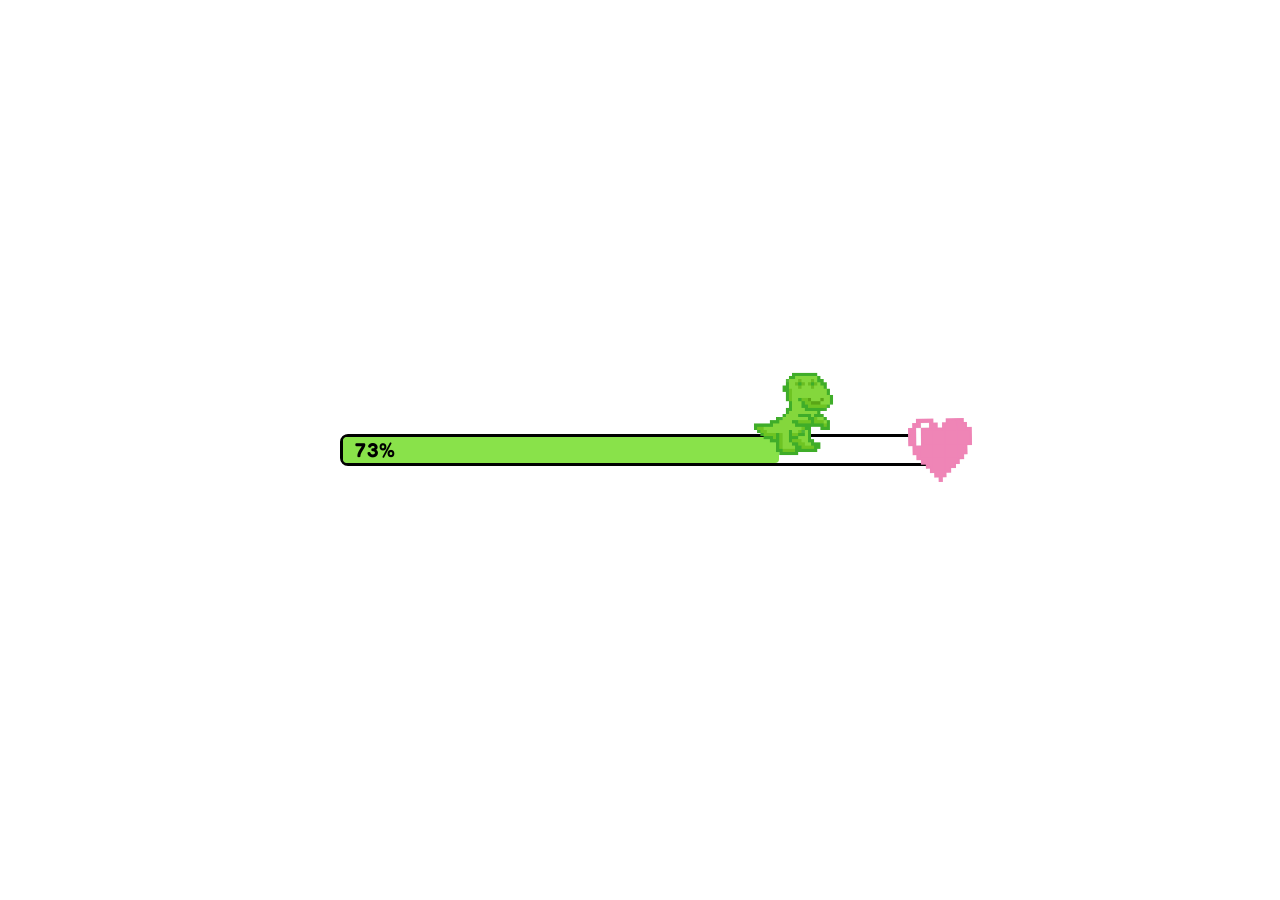
<file: index.html>
<!doctype html>
<html lang="en">
  <head>
    <meta charset="UTF-8" />
    <meta name="viewport" content="width=device-width, initial-scale=1.0" />
    <title>Kat Nguyen</title>

    <link rel="preconnect" href="https://fonts.googleapis.com" />
    <link rel="preconnect" href="https://fonts.gstatic.com" crossorigin />
    <link
      href="https://fonts.googleapis.com/css2?family=Fredoka:wght@600&family=Roboto:ital,wght@0,300;0,900;1,900&display=swap"
      rel="stylesheet"
    />

    <link rel="stylesheet" href="css/home.css" />
    <link rel="stylesheet" href="css/loading.css" />
  </head>
  <body>
    <!--  NAV MENU  -->
    <nav class="nav-menu" aria-label="Main navigation">
      <a class="nav-btn" href="about.html">about me</a>
      <a class="nav-btn" href="side.html">side hustles</a>
      <a class="nav-btn" href="gallery/index.html">field notes</a>
      <a class="nav-btn" href="map.html">wanderings</a>
    </nav>

    <div class="text-bottom-left">
      A DIGITIZED COLLECTION OF FRAGMENTS AND FORMATTED MEMORIES.
    </div>

    <div class="text-bottom-right">
      <div class="welcome-text">welcome to my</div>
      <div class="nerverse-text">nerverse 🧠</div>
    </div>

    <video
      class="main-photo"
      id="main-photo"
      autoplay
      loop
      muted
      playsinline
      aria-label="Photo"
    >
      <source src="assets/main.webm" type="video/webm" />
      <source src="assets/main.mp4" type="video/mp4" />
    </video>

    <img src="assets/shells.webp" alt="Shells" class="asset" id="shells" />
    <img src="assets/doggy.webp" alt="Dogs" class="asset" id="dogs" />
    <img src="assets/rock.webp" alt="Rock" class="asset" id="rock" />
    <img src="assets/fragile.webp" alt="Fragile" class="asset" id="fragile" />
    <img src="assets/food1.webp" alt="Food 1" class="asset" id="food1" />
    <img src="assets/apple.webp" alt="Apple" class="asset" id="apple" />
    <img src="assets/food2.webp" alt="Food 2" class="asset" id="food2" />

    <div class="sticky-note" id="sticky-note">
      <div class="sticky-label">CURRENTLY:</div>
      <div class="sticky-text">planning the next escape</div>
    </div>

    <script src="js/loader.js"></script>
    <script src="js/transitions.js"></script>
    <script src="js/home.js"></script>
  </body>
</html>
</file>
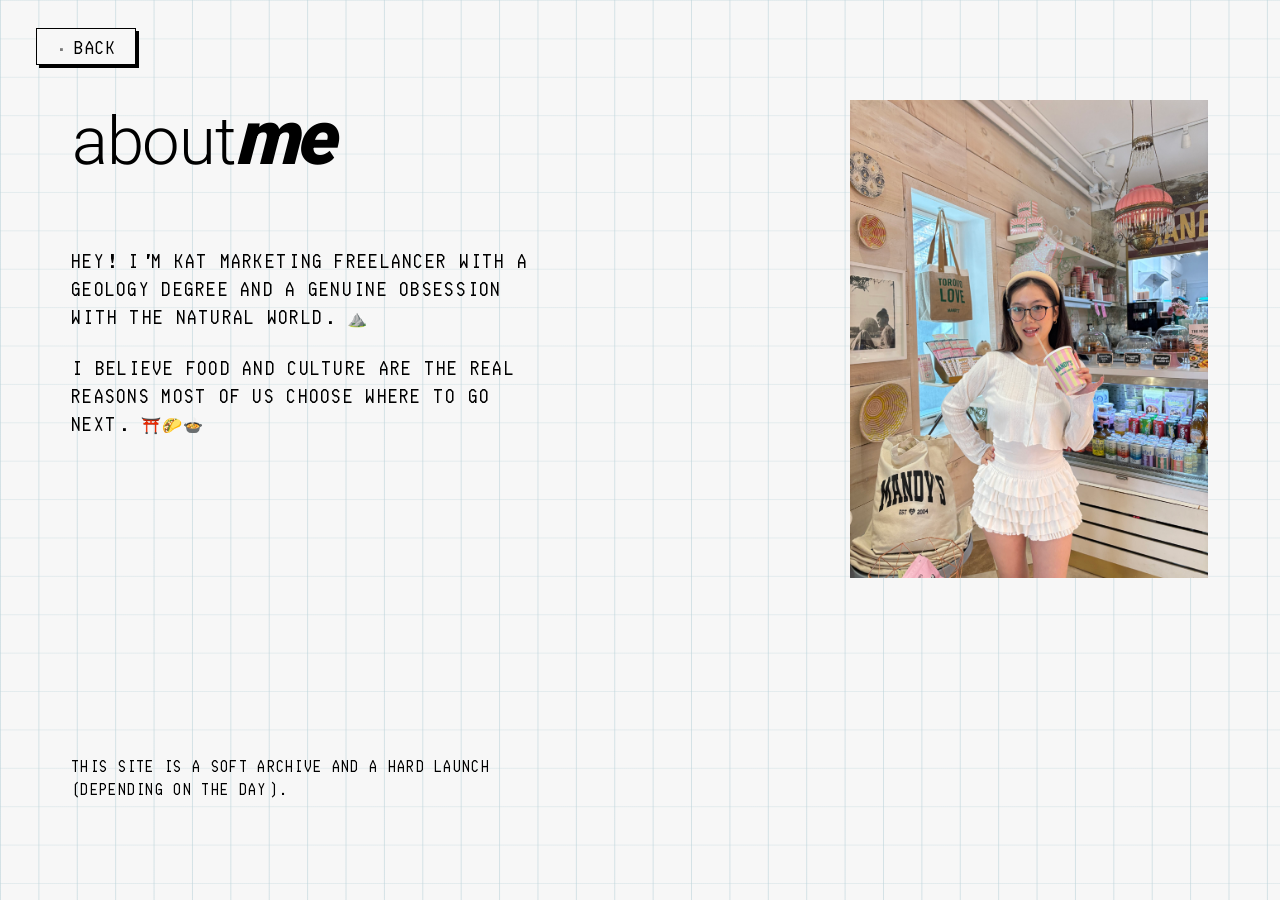
<file: about.html>
<!doctype html>
<html lang="en">
  <head>
    <meta charset="UTF-8" />
    <meta name="viewport" content="width=device-width, initial-scale=1.0" />
    <title>About Me</title>

    <link rel="preconnect" href="https://fonts.googleapis.com" />
    <link rel="preconnect" href="https://fonts.gstatic.com" crossorigin />
    <link
      href="https://fonts.googleapis.com/css2?family=Roboto:ital,wght@0,300;0,900;1,900&display=swap"
      rel="stylesheet"
    />

    <style>
      /* Font Definitions */
      @font-face {
        font-family: "computer says no";
        src:
          url("assets/csn.woff2") format("woff2"),
          local("Courier New"),
          monospace;
      }
      :root {
        --bg: #f7f7f7;
        --grid: #bed5db59;
        --grid-x: #bed5db9f;
        --accent: #bed5db9f;
        --accent-dk: #a8c4cb9f;
        --ink: #000;

        --grid-sz-desk: 3vw;
        --grid-sz-mob: 7vw;

        --fz-hero-reg: clamp(1.9rem, 5.5vw, 4.2rem);
        --fz-hero-bold: clamp(2.2rem, 6.2vw, 4.8rem);
        --fz-body: clamp(0.62rem, 1.4vw, 1rem);
        --fz-footer: clamp(0.52rem, 1.2vw, 0.82rem);
        --fz-nav: clamp(0.45rem, 1.3vw, 0.95rem);
      }

      /*  Reset  */
      *,
      *::before,
      *::after {
        box-sizing: border-box;
      }

      body,
      html {
        margin: 0;
        padding: 0;
        width: 100%;
        min-height: 100vh;
        background-color: var(--bg);
        background-image:
          linear-gradient(var(--grid) 1px, transparent 1px),
          linear-gradient(90deg, var(--grid-x) 1px, transparent 1px);
        background-size: var(--grid-sz-desk) var(--grid-sz-desk);
      }

      /*  Nav  */
      .nav-menu {
        position: fixed;
        top: clamp(12px, 3.5vw, 28px);
        left: clamp(14px, 4vw, 36px);
        z-index: 30;
      }

      .nav-btn {
        font-family: "computer says no", monospace;
        font-size: var(--fz-nav);
        letter-spacing: 0.12em;
        text-transform: uppercase;
        color: var(--ink);
        background: var(--bg);
        border: 1.5px solid var(--ink);
        padding: 0.5em 1.1em;
        cursor: pointer;
        display: inline-block;
        text-decoration: none;
        box-shadow: 3px 3px 0 var(--ink);
        transition:
          box-shadow 0.18s,
          transform 0.18s,
          background 0.15s;
        user-select: none;
      }

      .nav-btn::before {
        content: "·";
        margin-right: 0.4em;
        font-size: 1.2em;
        line-height: 0;
        vertical-align: middle;
        opacity: 0.5;
      }

      .nav-btn:hover {
        background: var(--accent);
        box-shadow: 5px 5px 0 var(--ink);
        transform: translate(-2px, -2px);
      }
      .nav-btn:active {
        background: var(--accent-dk);
        box-shadow: 1px 1px 0 var(--ink);
        transform: translate(2px, 2px);
      }

      /*  Page Wrapper  */
      .page {
        display: flex;
        flex-direction: column;
        min-height: 100vh;
        padding: clamp(64px, 10vw, 100px) clamp(20px, 7vw, 72px)
          clamp(80px, 10vw, 100px);
      }

      /*  Desktop two-column layout  */
      .content-row {
        display: flex;
        flex: 1;
        align-items: flex-start;
        justify-content: space-between;
        gap: 4vw;
      }

      /*  Left column  */
      .text-content {
        display: flex;
        flex-direction: column;
        flex: 1 1 0;
        min-width: 0;
      }

      .page-header {
        display: flex;
        align-items: baseline;
        gap: 0.3em;
        margin-bottom: clamp(1.4rem, 3vw, 2.8rem);
        flex-wrap: wrap;
      }

      .header-regular {
        font-family: "Roboto", sans-serif;
        font-size: var(--fz-hero-reg);
        font-weight: 300;
        letter-spacing: -0.02em;
        color: var(--ink);
        line-height: 1;
      }

      .header-bold {
        font-family: "Roboto", sans-serif;
        font-size: var(--fz-hero-bold);
        font-weight: 900;
        font-style: italic;
        letter-spacing: -0.05em;
        transform: skewX(-5deg);
        display: inline-block;
        color: var(--ink);
        line-height: 1;
      }

      .bio-text {
        font-family: "computer says no", monospace;
        font-size: var(--fz-body);
        letter-spacing: 0.08em;
        line-height: 1.75;
        color: var(--ink);
        text-transform: uppercase;
        max-width: 48ch;
        margin-top: 2rem;
      }

      .bio-text p {
        margin: 0 0 1.4em 0;
      }

      .bio-text p:last-child {
        margin-bottom: 0;
      }

      /*  Right column / image  */
      .image-content {
        flex: 0 0 auto;
        display: flex;
        align-items: flex-start;
        justify-content: flex-end;
      }

      .profile-image {
        width: clamp(160px, 28vw, 380px);
        height: auto;
        max-height: 72vh;
        object-fit: cover;
        display: block;
      }

      /*  Footer  */
      .footer-text {
        font-family: "computer says no", monospace;
        font-size: var(--fz-footer);
        letter-spacing: 0.1em;
        line-height: 1.7;
        color: var(--ink);
        text-transform: uppercase;
        margin-top: clamp(0.5rem, 2vw, 1.5rem);
      }

      /*  Mobile  */
      @media (max-width: 640px) {
        :root {
          --fz-body: clamp(0.68rem, 3.4vw, 0.95rem);
          --fz-footer: clamp(0.55rem, 2.8vw, 0.78rem);
        }

        body,
        html {
          background-size: var(--grid-sz-mob) var(--grid-sz-mob);
        }

        .page {
          padding: 72px 20px 48px;
        }

        .content-row {
          flex-direction: column-reverse; /* image above text on mobile */
          gap: 2rem;
        }

        .image-content {
          width: 100%;
          justify-content: center;
        }

        .profile-image {
          width: min(192px, 43vw);
          max-height: none;
        }

        .bio-text {
          max-width: none;
        }

        .footer-text {
          margin-top: 2.4rem;
        }
      }

      /*  Tablet  */
      @media (min-width: 641px) and (max-width: 960px) {
        .profile-image {
          width: clamp(160px, 32vw, 280px);
        }

        .bio-text {
          max-width: 36ch;
        }
      }
    </style>
  </head>
  <body>
    <nav class="nav-menu" aria-label="Main navigation">
      <a class="nav-btn" href="index.html">back</a>
    </nav>

    <div class="page">
      <div class="content-row">
        <div class="text-content">
          <div class="page-header">
            <span class="header-regular">about</span>
            <span class="header-bold">me</span>
          </div>

          <div class="bio-text">
            <p>
              HEY! I'm Kat marketing freelancer with a geology degree and a
              genuine obsession with the natural world. ⛰️
            </p>
            <p>
              I believe food and culture are the real reasons most of us choose
              where to go next. ⛩️🌮🍲
            </p>
          </div>
        </div>

        <div class="image-content">
          <img src="assets/main.jpg" alt="Kat" class="profile-image" />
        </div>
      </div>

      <div class="footer-text">
        This site is a soft archive and a hard launch<br />
        (depending on the day).
      </div>
    </div>
    <script src="js/transitions.js"></script>
  </body>
</html>
</file>
<file: css/home.css>
/* Font Definitions */
@font-face {
  font-family: "computer says no";
  src:
    url("../assets/csn.woff2") format("woff2"),
    local("Courier New"),
    monospace;
}

/* Base Layout & Grid */
body,
html {
  margin: 0;
  padding: 0;
  width: 100vw;
  height: 100vh;
  background-color: #f7f7f7;
  background-image:
    linear-gradient(#bed5dbab 1px, transparent 1px),
    linear-gradient(90deg, #bed5dbae 1px, transparent 1px);
  background-size: 3vw 3vw;
  overflow: hidden;
  position: relative;
}

/* NAV MENU */
.nav-menu {
  position: absolute;
  top: 5%;
  left: 5%;
  display: flex;
  flex-direction: column;
  gap: 0.6vw;
  z-index: 20;
}

.nav-btn {
  font-family: "computer says no", monospace;
  font-size: 0.95vw;
  letter-spacing: 0.12vw;
  text-transform: uppercase;
  color: #000;
  background: #f7f7f7;
  border: 1.5px solid #000;
  padding: 0.45vw 1.1vw;
  cursor: pointer;
  position: relative;
  display: inline-block;
  text-decoration: none;
  box-shadow: 3px 3px 0px #000;
  opacity: 0;
  transform: translateX(-18px) rotate(-1deg);
  transition:
    transform 0.18s cubic-bezier(0.34, 1.56, 0.64, 1),
    box-shadow 0.18s cubic-bezier(0.34, 1.56, 0.64, 1),
    background 0.15s ease,
    opacity 0.5s ease;
  user-select: none;
  white-space: nowrap;
}

/* Stagger entry */
.nav-btn:nth-child(1) {
  transition-delay: 0.3s;
  transform: translateX(-18px) rotate(-1.5deg);
}
.nav-btn:nth-child(2) {
  transition-delay: 0.42s;
  transform: translateX(-18px) rotate(0.8deg);
}
.nav-btn:nth-child(3) {
  transition-delay: 0.54s;
  transform: translateX(-18px) rotate(-0.5deg);
}
.nav-btn:nth-child(4) {
  transition-delay: 0.66s;
  transform: translateX(-18px) rotate(1.2deg);
}

body.loaded .nav-btn {
  opacity: 1;
}
body.loaded .nav-btn:nth-child(1) {
  transform: rotate(-1.5deg);
}
body.loaded .nav-btn:nth-child(2) {
  transform: rotate(0.8deg);
}
body.loaded .nav-btn:nth-child(3) {
  transform: rotate(-0.5deg);
}
body.loaded .nav-btn:nth-child(4) {
  transform: rotate(1.2deg);
}

body.nav-settled .nav-btn {
  transition-delay: 0s;
}

/* Hover */
.nav-btn:hover {
  background: #bed5db;
  box-shadow: 5px 5px 0px #000;
  transform: rotate(0deg) translate(-2px, -2px) !important;
  transition-delay: 0s !important;
}

/* Active / click */
.nav-btn:active {
  box-shadow: 1px 1px 0px #000;
  transform: translate(2px, 2px) rotate(0deg) !important;
  background: #a8c4cb;
  transition-delay: 0s !important;
  transition-duration: 0.06s !important;
}

/* Dot accent before each label */
.nav-btn::before {
  content: "·";
  margin-right: 0.4vw;
  font-size: 1.2vw;
  line-height: 0;
  vertical-align: middle;
  opacity: 0.5;
}

/* Bottom Left Text */
.text-bottom-left {
  position: absolute;
  bottom: 12%;
  left: 5%;
  font-family: "computer says no", monospace;
  font-size: 1.1vw;
  letter-spacing: 0.1vw;
  line-height: 2;
  color: #000;
  max-width: 30vw;
  text-transform: uppercase;
  z-index: 10;
}

/* Bottom Right Text */
.text-bottom-right {
  position: absolute;
  bottom: 10%;
  right: 8%;
  display: flex;
  flex-direction: column;
  align-items: flex-end;
  color: #000;
  z-index: 10;
}

.welcome-text {
  font-family: "Roboto", sans-serif;
  font-size: 3.2vw;
  font-weight: 300;
  letter-spacing: -0.05vw;
  display: flex;
  align-items: center;
  gap: 0.5vw;
  white-space: nowrap;
}

.nerverse-text {
  font-family: "Roboto", sans-serif;
  font-size: 4vw;
  font-weight: 900;
  font-style: italic;
  letter-spacing: -0.2vw;
  margin-top: -1vw;
  transform: skewX(-5deg);
  white-space: nowrap;
}

/* Sticky note */
.sticky-note {
  position: fixed;
  top: 18%;
  right: 7%;
  width: clamp(120px, 12vw, 175px);
  background: #f9f5e3;
  border: 1.5px solid #000;
  box-shadow: 4px 4px 0 #000;
  padding: clamp(10px, 1vw, 14px) clamp(11px, 1.1vw, 16px);
  cursor: grab;
  z-index: 15;
  transform: rotate(2.5deg);
  user-select: none;
  opacity: 0;
  transition:
    opacity 0.4s ease 1.1s,
    box-shadow 0.15s ease,
    transform 0.15s ease;
}

body.loaded .sticky-note {
  opacity: 1;
}

.sticky-note:hover {
  box-shadow: 6px 6px 0 #000;
  transform: rotate(1deg) translate(-1px, -1px);
}

.sticky-note:active {
  cursor: grabbing;
  box-shadow: 2px 2px 0 #000;
  transform: rotate(0deg) scale(1.02);
}

.sticky-label {
  font-family: "computer says no", monospace;
  font-size: clamp(0.38rem, 0.55vw, 0.55rem);
  letter-spacing: 0.16em;
  text-transform: uppercase;
  color: #999;
  margin-bottom: 5px;
}

.sticky-text {
  font-family: "computer says no", monospace;
  font-size: clamp(0.52rem, 0.72vw, 0.72rem);
  letter-spacing: 0.07em;
  text-transform: uppercase;
  color: #000;
  line-height: 1.65;
}

/* Main video */
.main-photo {
  position: absolute;
  left: 25%;
  top: 35%;
  width: 15vw;
  height: auto;
  z-index: 1;
  box-shadow:
    0 8px 24px rgba(52, 51, 51, 0.29),
    0 2px 6px rgba(0, 0, 0, 0.17);
}

/* Base Floating (Pre-Animation) */
.asset {
  position: absolute;
  opacity: 0;
  will-change: transform, opacity;
  transition:
    transform 1.2s cubic-bezier(0.34, 1.56, 0.64, 1),
    opacity 1.2s cubic-bezier(0.34, 1.56, 0.64, 1);
  z-index: 2;
}

#shells {
  left: 40%;
  top: 20%;
  width: 14vw;
  transform: translate(calc(-50% - 7.5vw), calc(-50% + 32vh)) scale(0.2)
    rotate(-90deg);
}
#dogs {
  left: 60%;
  top: 18%;
  width: 11vw;
  transform: translate(calc(-50% - 27.5vw), calc(-50% + 34vh)) scale(0.2)
    rotate(-90deg);
}
#rock {
  left: 77%;
  top: 15%;
  width: 8vw;
  transform: translate(calc(-50% - 44.5vw), calc(-50% + 37vh)) scale(0.2)
    rotate(-90deg);
}
#fragile {
  left: 55%;
  top: 40%;
  width: 8vw;
  transform: translate(calc(-50% - 22.5vw), calc(-50% + 12vh)) scale(0.2)
    rotate(-90deg);
}
#food1 {
  left: 77%;
  top: 32%;
  width: 10vw;
  transform: translate(calc(-50% - 44.5vw), calc(-50% + 20vh)) scale(0.2)
    rotate(-90deg);
}
#apple {
  left: 67%;
  top: 48%;
  width: 6vw;
  transform: translate(calc(-50% - 34.5vw), calc(-50% + 4vh)) scale(0.2)
    rotate(-90deg);
}
#food2 {
  left: 57%;
  top: 60%;
  width: 10vw;
  transform: translate(calc(-50% - 24.5vw), calc(-50% - 8vh)) scale(0.2)
    rotate(-90deg);
}

/* Animated states */
body.loaded #shells {
  transform: translate(-50%, -50%) scale(1) rotate(0deg);
  opacity: 1;
  transition-delay: 0.1s;
}
body.loaded #dogs {
  transform: translate(-50%, -50%) scale(1) rotate(0deg);
  opacity: 1;
  transition-delay: 0.25s;
}
body.loaded #rock {
  transform: translate(-50%, -50%) scale(1) rotate(0deg);
  opacity: 1;
  transition-delay: 0.15s;
}
body.loaded #fragile {
  transform: translate(-50%, -50%) scale(1) rotate(-5deg);
  opacity: 1;
  transition-delay: 0.35s;
}
body.loaded #food1 {
  transform: translate(-50%, -50%) scale(1) rotate(0deg);
  opacity: 1;
  transition-delay: 0.2s;
}
body.loaded #apple {
  transform: translate(-50%, -50%) scale(1) rotate(0deg);
  opacity: 1;
  transition-delay: 0.05s;
}
body.loaded #food2 {
  transform: translate(-50%, -50%) scale(1) rotate(0deg);
  opacity: 1;
  transition-delay: 0.3s;
}

/* Mobile */
@media (max-width: 768px) {
  body,
  html {
    background-size: 6vw 6vw;
  }

  .nav-menu {
    top: 4%;
    left: 4%;
    gap: 8px;
  }

  .nav-btn {
    font-size: clamp(11px, 3.5vw, 15px);
    letter-spacing: 0.06em;
    padding: 8px 14px;
    box-shadow: 2px 2px 0 #000;
  }

  .nav-btn::before {
    margin-right: 0.35em;
    font-size: clamp(13px, 4.2vw, 17px);
  }

  .nav-btn:hover {
    box-shadow: 4px 4px 0 #000;
    transform: rotate(0deg) translate(-1px, -1px) !important;
  }

  .text-bottom-left {
    font-size: clamp(8px, 2.8vw, 11px);
    max-width: 52vw;
    bottom: 8%;
    left: 4%;
    line-height: 1.8;
    letter-spacing: 0.05em;
  }

  .text-bottom-right {
    bottom: 6%;
    right: 4%;
  }

  .welcome-text {
    font-size: clamp(1.2rem, 6vw, 2rem);
    letter-spacing: -0.02em;
    gap: 0.3em;
  }

  .nerverse-text {
    font-size: clamp(1.5rem, 7.5vw, 2.5rem);
    letter-spacing: -0.1em;
    margin-top: -0.35em;
  }

  /* Move sticky note away from top-right asset cluster */
  .sticky-note {
    top: auto;
    bottom: 22%;
    right: 4%;
    width: clamp(120px, 36vw, 155px);
  }

  .sticky-label {
    font-size: clamp(0.44rem, 2.2vw, 0.6rem);
  }

  .sticky-text {
    font-size: clamp(0.58rem, 2.8vw, 0.78rem);
  }

  .main-photo {
    width: 30vw;
  }

  #dogs {
    left: 63%;
    top: 16%;
    width: 18vw;
  }
  #rock {
    left: 84%;
    top: 11%;
    width: 14vw;
  }
  #shells {
    left: 77%;
    top: 28%;
    width: 22vw;
  }
  #apple {
    left: 73%;
    top: 42%;
    width: 11vw;
  }
  #fragile {
    left: 84%;
    top: 53%;
    width: 14vw;
  }
  #food1 {
    left: 67%;
    top: 64%;
    width: 18vw;
  }
  #food2 {
    left: 30%;
    top: 73%;
    width: 18vw;
  }
}
</file>
<file: css/loading.css>
#loading-overlay {
  position: fixed;
  inset: 0;
  z-index: 9999;
  display: flex;
  justify-content: center;
  align-items: center;
  background-color: #ffffff;
  font-family: "Fredoka", "Comic Sans MS", cursive, sans-serif;
  transition: opacity 0.4s ease;
}

.loader-container {
  position: relative;
  width: min(600px, calc(100vw - 48px));
}

.progress-wrapper {
  position: relative;
  width: 100%;
  height: 32px;
  border: 3px solid #000;
  background-color: #fff;
  border-radius: 8px;
  box-sizing: border-box;
}

.progress-bar {
  height: 100%;
  background-color: #89e24a;
  width: 0%;
  display: flex;
  align-items: center;
  border-radius: 4px;
}

.progress-text {
  color: #000;
  font-weight: 600;
  font-size: 20px;
  padding-left: 12px;
  letter-spacing: 1px;
}

.dino-wrapper {
  position: absolute;
  left: 0;
  top: 0;
  width: 64px;
  height: 64px;
  margin-left: -32px;
  z-index: 10;
  transition: transform 0.4s ease-in-out;
}

.is-above {
  transform: translateY(-66px);
}

.is-below {
  transform: translateY(30px);
}

.dino-img {
  width: 150%;
  height: 150%;
  object-fit: contain;
  transform-origin: bottom center;
  animation: walkBounce 0.4s ease-in-out infinite alternate;
}

.is-heartbeat .dino-img {
  animation: heartbeat 1s ease-in-out infinite;
  transform-origin: center center;
}

.heart-img {
  position: absolute;
  right: -32px;
  top: 50%;
  transform: translateY(-50%);
  width: 64px;
  height: 64px;
  z-index: 5;
}

@keyframes walkBounce {
  0% {
    transform: scale(1) translateY(0);
  }
  100% {
    transform: scale(1.25) translateY(-14px);
  }
}

@keyframes heartbeat {
  0% {
    transform: scale(1);
  }
  15% {
    transform: scale(1.35);
  }
  30% {
    transform: scale(1);
  }
  45% {
    transform: scale(1.35);
  }
  60% {
    transform: scale(1);
  }
  100% {
    transform: scale(1);
  }
}

@media (max-width: 520px) {
  .progress-text {
    font-size: 14px;
    padding-left: 8px;
  }

  .dino-wrapper {
    width: 44px;
    height: 44px;
    margin-left: -22px;
  }

  .is-above {
    transform: translateY(-48px);
  }

  .is-below {
    transform: translateY(22px);
  }

  .heart-img {
    width: 44px;
    height: 44px;
    right: -22px;
  }
}
</file>
